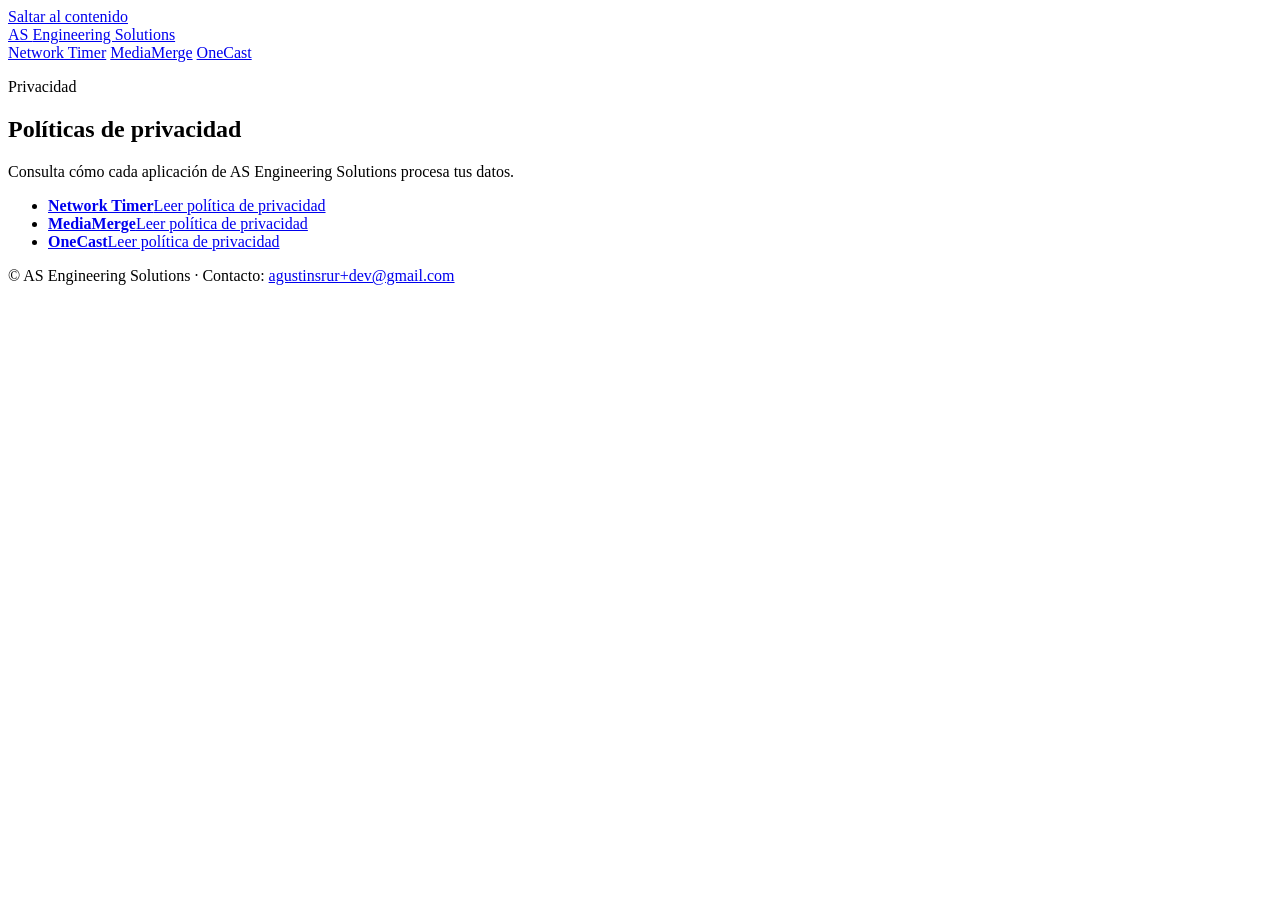
<file: docs/index.html>
<!doctype html>
<html lang="es">
<head>
  <meta charset="utf-8">
  <meta name="viewport" content="width=device-width, initial-scale=1">
  <meta name="description" content="Políticas de privacidad de AS Engineering Solutions">
  <link rel="canonical" href="https://as-engineering-solutions.github.io/privacy-policies/">
  <link rel="stylesheet" href="https://as-engineering-solutions.github.io/privacy-policies/assets/site.css">
  <title>Políticas de privacidad | AS Engineering Solutions</title>
</head>
<body>
  <a class="skip" href="#main">Saltar al contenido</a>
  <header class="site-header"><div class="shell header-inner">
    <a class="brand" href="https://as-engineering-solutions.github.io/privacy-policies/">AS <span>Engineering Solutions</span></a>
    <nav aria-label="Aplicaciones"><a href="https://as-engineering-solutions.github.io/privacy-policies/network-timer/">Network Timer</a> <a href="https://as-engineering-solutions.github.io/privacy-policies/media-merge/">MediaMerge</a> <a href="https://as-engineering-solutions.github.io/privacy-policies/onecast/">OneCast</a></nav>
  </div></header>
  <main id="main" class="shell"><section class="home"><p class="eyebrow">Privacidad</p><h1>Políticas de privacidad</h1><p>Consulta cómo cada aplicación de AS Engineering Solutions procesa tus datos.</p><ul class="policy-list"><li><a href="https://as-engineering-solutions.github.io/privacy-policies/network-timer/"><strong>Network Timer</strong><span>Leer política de privacidad</span></a></li><li><a href="https://as-engineering-solutions.github.io/privacy-policies/media-merge/"><strong>MediaMerge</strong><span>Leer política de privacidad</span></a></li><li><a href="https://as-engineering-solutions.github.io/privacy-policies/onecast/"><strong>OneCast</strong><span>Leer política de privacidad</span></a></li></ul></section></main>
  <footer class="shell footer">© AS Engineering Solutions · Contacto: <a href="mailto:agustinsrur+dev@gmail.com">agustinsrur+dev@gmail.com</a></footer>
</body>
</html>
</file>
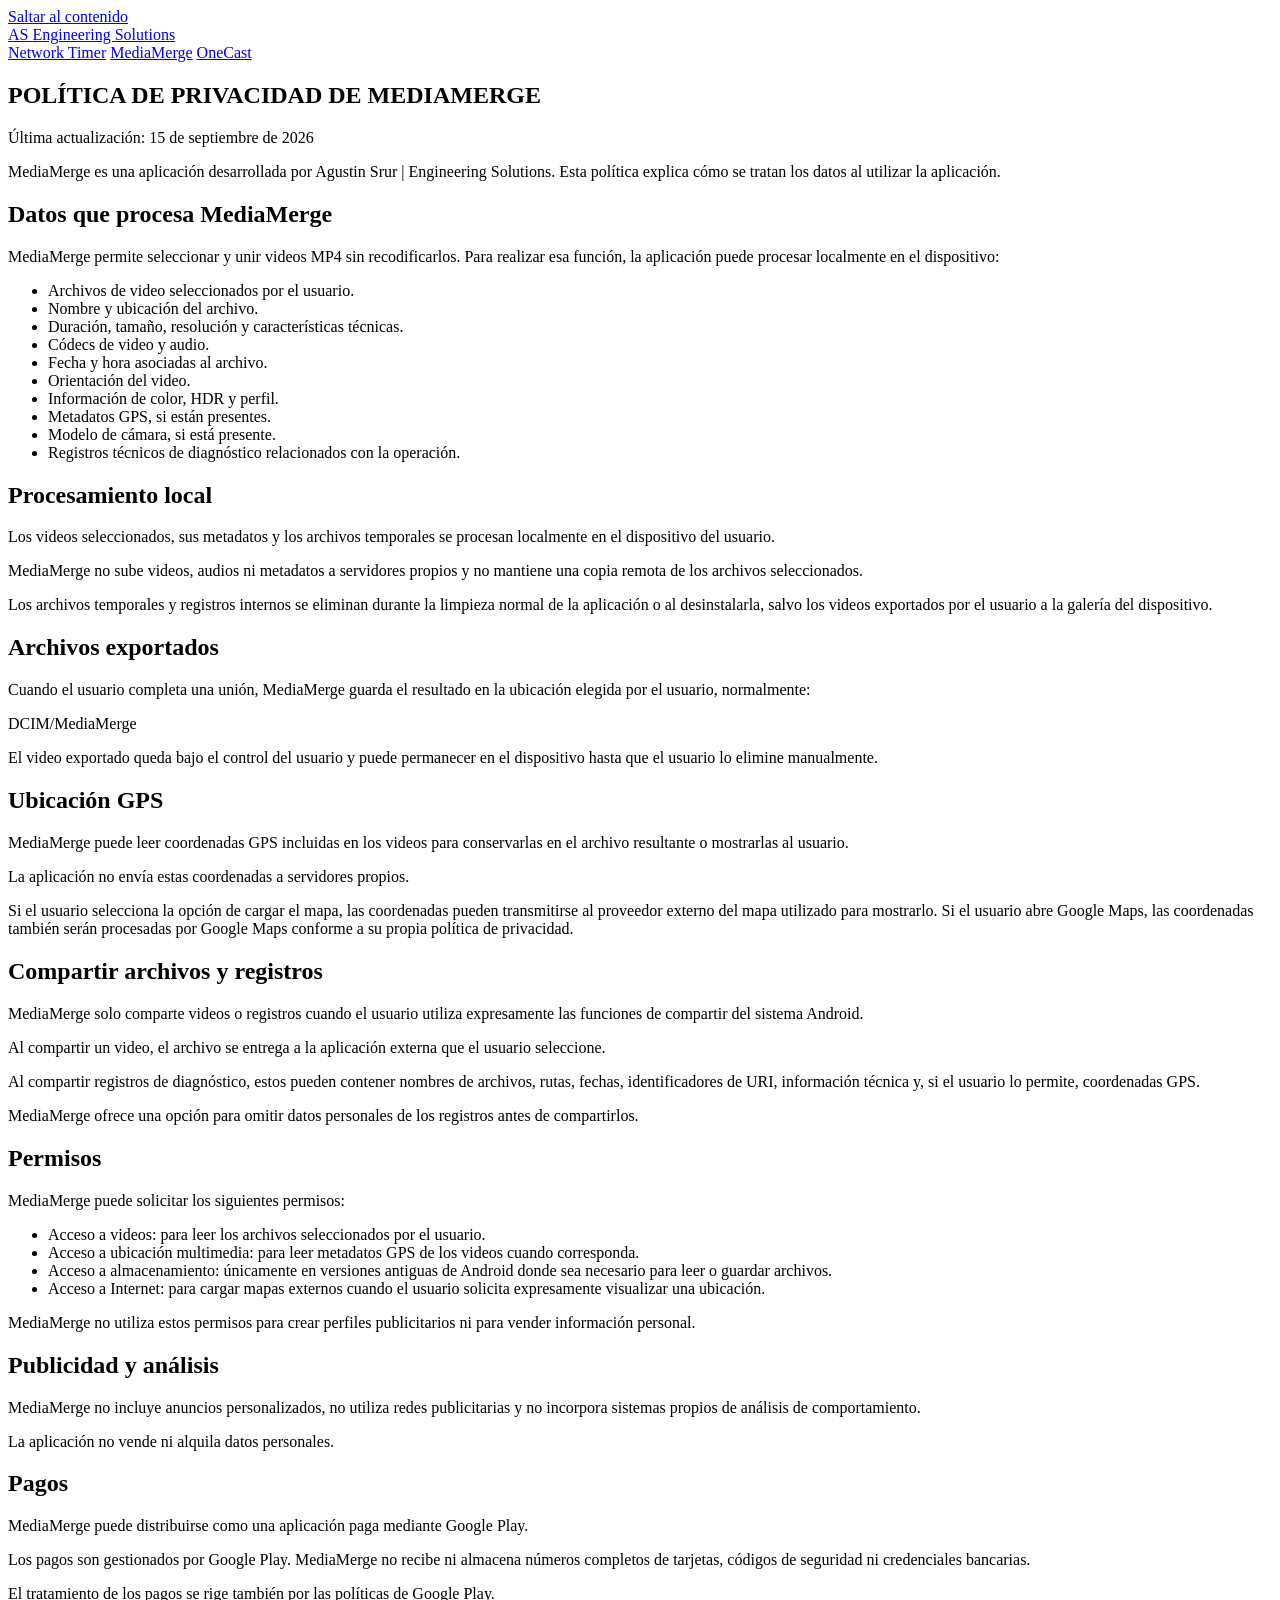
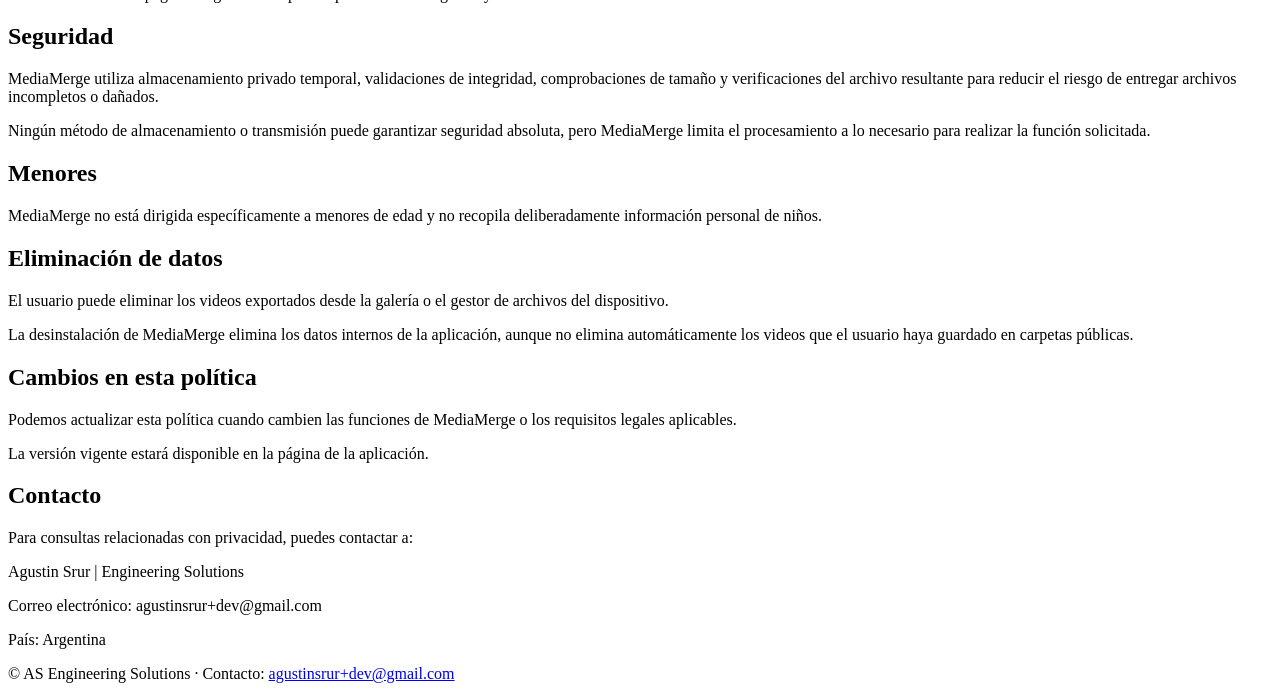
<file: docs/media-merge/index.html>
<!doctype html>
<html lang="es">
<head>
  <meta charset="utf-8">
  <meta name="viewport" content="width=device-width, initial-scale=1">
  <meta name="description" content="Política de privacidad de MediaMerge de AS Engineering Solutions">
  <link rel="canonical" href="https://as-engineering-solutions.github.io/privacy-policies/media-merge/">
  <link rel="stylesheet" href="https://as-engineering-solutions.github.io/privacy-policies/assets/site.css">
  <title>Política de privacidad de MediaMerge | AS Engineering Solutions</title>
</head>
<body>
  <a class="skip" href="#main">Saltar al contenido</a>
  <header class="site-header"><div class="shell header-inner">
    <a class="brand" href="https://as-engineering-solutions.github.io/privacy-policies/">AS <span>Engineering Solutions</span></a>
    <nav aria-label="Aplicaciones"><a href="https://as-engineering-solutions.github.io/privacy-policies/network-timer/">Network Timer</a> <a href="https://as-engineering-solutions.github.io/privacy-policies/media-merge/" aria-current="page">MediaMerge</a> <a href="https://as-engineering-solutions.github.io/privacy-policies/onecast/">OneCast</a></nav>
  </div></header>
  <main id="main" class="shell"><article class="policy"><h1>POLÍTICA DE PRIVACIDAD DE MEDIAMERGE</h1>
<p class="updated">Última actualización: 15 de septiembre de 2026</p>
<p>MediaMerge es una aplicación desarrollada por Agustin Srur | Engineering Solutions. Esta política explica cómo se tratan los datos al utilizar la aplicación.</p>
<h2>Datos que procesa MediaMerge</h2>
<p>MediaMerge permite seleccionar y unir videos MP4 sin recodificarlos. Para realizar esa función, la aplicación puede procesar localmente en el dispositivo:</p>
<ul><li>Archivos de video seleccionados por el usuario.</li><li>Nombre y ubicación del archivo.</li><li>Duración, tamaño, resolución y características técnicas.</li><li>Códecs de video y audio.</li><li>Fecha y hora asociadas al archivo.</li><li>Orientación del video.</li><li>Información de color, HDR y perfil.</li><li>Metadatos GPS, si están presentes.</li><li>Modelo de cámara, si está presente.</li><li>Registros técnicos de diagnóstico relacionados con la operación.</li></ul>
<h2>Procesamiento local</h2>
<p>Los videos seleccionados, sus metadatos y los archivos temporales se procesan localmente en el dispositivo del usuario.</p>
<p>MediaMerge no sube videos, audios ni metadatos a servidores propios y no mantiene una copia remota de los archivos seleccionados.</p>
<p>Los archivos temporales y registros internos se eliminan durante la limpieza normal de la aplicación o al desinstalarla, salvo los videos exportados por el usuario a la galería del dispositivo.</p>
<h2>Archivos exportados</h2>
<p>Cuando el usuario completa una unión, MediaMerge guarda el resultado en la ubicación elegida por el usuario, normalmente:</p>
<p>DCIM/MediaMerge</p>
<p>El video exportado queda bajo el control del usuario y puede permanecer en el dispositivo hasta que el usuario lo elimine manualmente.</p>
<h2>Ubicación GPS</h2>
<p>MediaMerge puede leer coordenadas GPS incluidas en los videos para conservarlas en el archivo resultante o mostrarlas al usuario.</p>
<p>La aplicación no envía estas coordenadas a servidores propios.</p>
<p>Si el usuario selecciona la opción de cargar el mapa, las coordenadas pueden transmitirse al proveedor externo del mapa utilizado para mostrarlo. Si el usuario abre Google Maps, las coordenadas también serán procesadas por Google Maps conforme a su propia política de privacidad.</p>
<h2>Compartir archivos y registros</h2>
<p>MediaMerge solo comparte videos o registros cuando el usuario utiliza expresamente las funciones de compartir del sistema Android.</p>
<p>Al compartir un video, el archivo se entrega a la aplicación externa que el usuario seleccione.</p>
<p>Al compartir registros de diagnóstico, estos pueden contener nombres de archivos, rutas, fechas, identificadores de URI, información técnica y, si el usuario lo permite, coordenadas GPS.</p>
<p>MediaMerge ofrece una opción para omitir datos personales de los registros antes de compartirlos.</p>
<h2>Permisos</h2>
<p>MediaMerge puede solicitar los siguientes permisos:</p>
<ul><li>Acceso a videos: para leer los archivos seleccionados por el usuario.</li><li>Acceso a ubicación multimedia: para leer metadatos GPS de los videos cuando corresponda.</li><li>Acceso a almacenamiento: únicamente en versiones antiguas de Android donde sea necesario para leer o guardar archivos.</li><li>Acceso a Internet: para cargar mapas externos cuando el usuario solicita expresamente visualizar una ubicación.</li></ul>
<p>MediaMerge no utiliza estos permisos para crear perfiles publicitarios ni para vender información personal.</p>
<h2>Publicidad y análisis</h2>
<p>MediaMerge no incluye anuncios personalizados, no utiliza redes publicitarias y no incorpora sistemas propios de análisis de comportamiento.</p>
<p>La aplicación no vende ni alquila datos personales.</p>
<h2>Pagos</h2>
<p>MediaMerge puede distribuirse como una aplicación paga mediante Google Play.</p>
<p>Los pagos son gestionados por Google Play. MediaMerge no recibe ni almacena números completos de tarjetas, códigos de seguridad ni credenciales bancarias.</p>
<p>El tratamiento de los pagos se rige también por las políticas de Google Play.</p>
<h2>Seguridad</h2>
<p>MediaMerge utiliza almacenamiento privado temporal, validaciones de integridad, comprobaciones de tamaño y verificaciones del archivo resultante para reducir el riesgo de entregar archivos incompletos o dañados.</p>
<p>Ningún método de almacenamiento o transmisión puede garantizar seguridad absoluta, pero MediaMerge limita el procesamiento a lo necesario para realizar la función solicitada.</p>
<h2>Menores</h2>
<p>MediaMerge no está dirigida específicamente a menores de edad y no recopila deliberadamente información personal de niños.</p>
<h2>Eliminación de datos</h2>
<p>El usuario puede eliminar los videos exportados desde la galería o el gestor de archivos del dispositivo.</p>
<p>La desinstalación de MediaMerge elimina los datos internos de la aplicación, aunque no elimina automáticamente los videos que el usuario haya guardado en carpetas públicas.</p>
<h2>Cambios en esta política</h2>
<p>Podemos actualizar esta política cuando cambien las funciones de MediaMerge o los requisitos legales aplicables.</p>
<p>La versión vigente estará disponible en la página de la aplicación.</p>
<h2>Contacto</h2>
<p>Para consultas relacionadas con privacidad, puedes contactar a:</p>
<p>Agustin Srur | Engineering Solutions</p>
<p>Correo electrónico: agustinsrur+dev@gmail.com</p>
<p>País: Argentina</p>
</article></main>
  <footer class="shell footer">© AS Engineering Solutions · Contacto: <a href="mailto:agustinsrur+dev@gmail.com">agustinsrur+dev@gmail.com</a></footer>
</body>
</html>
</file>
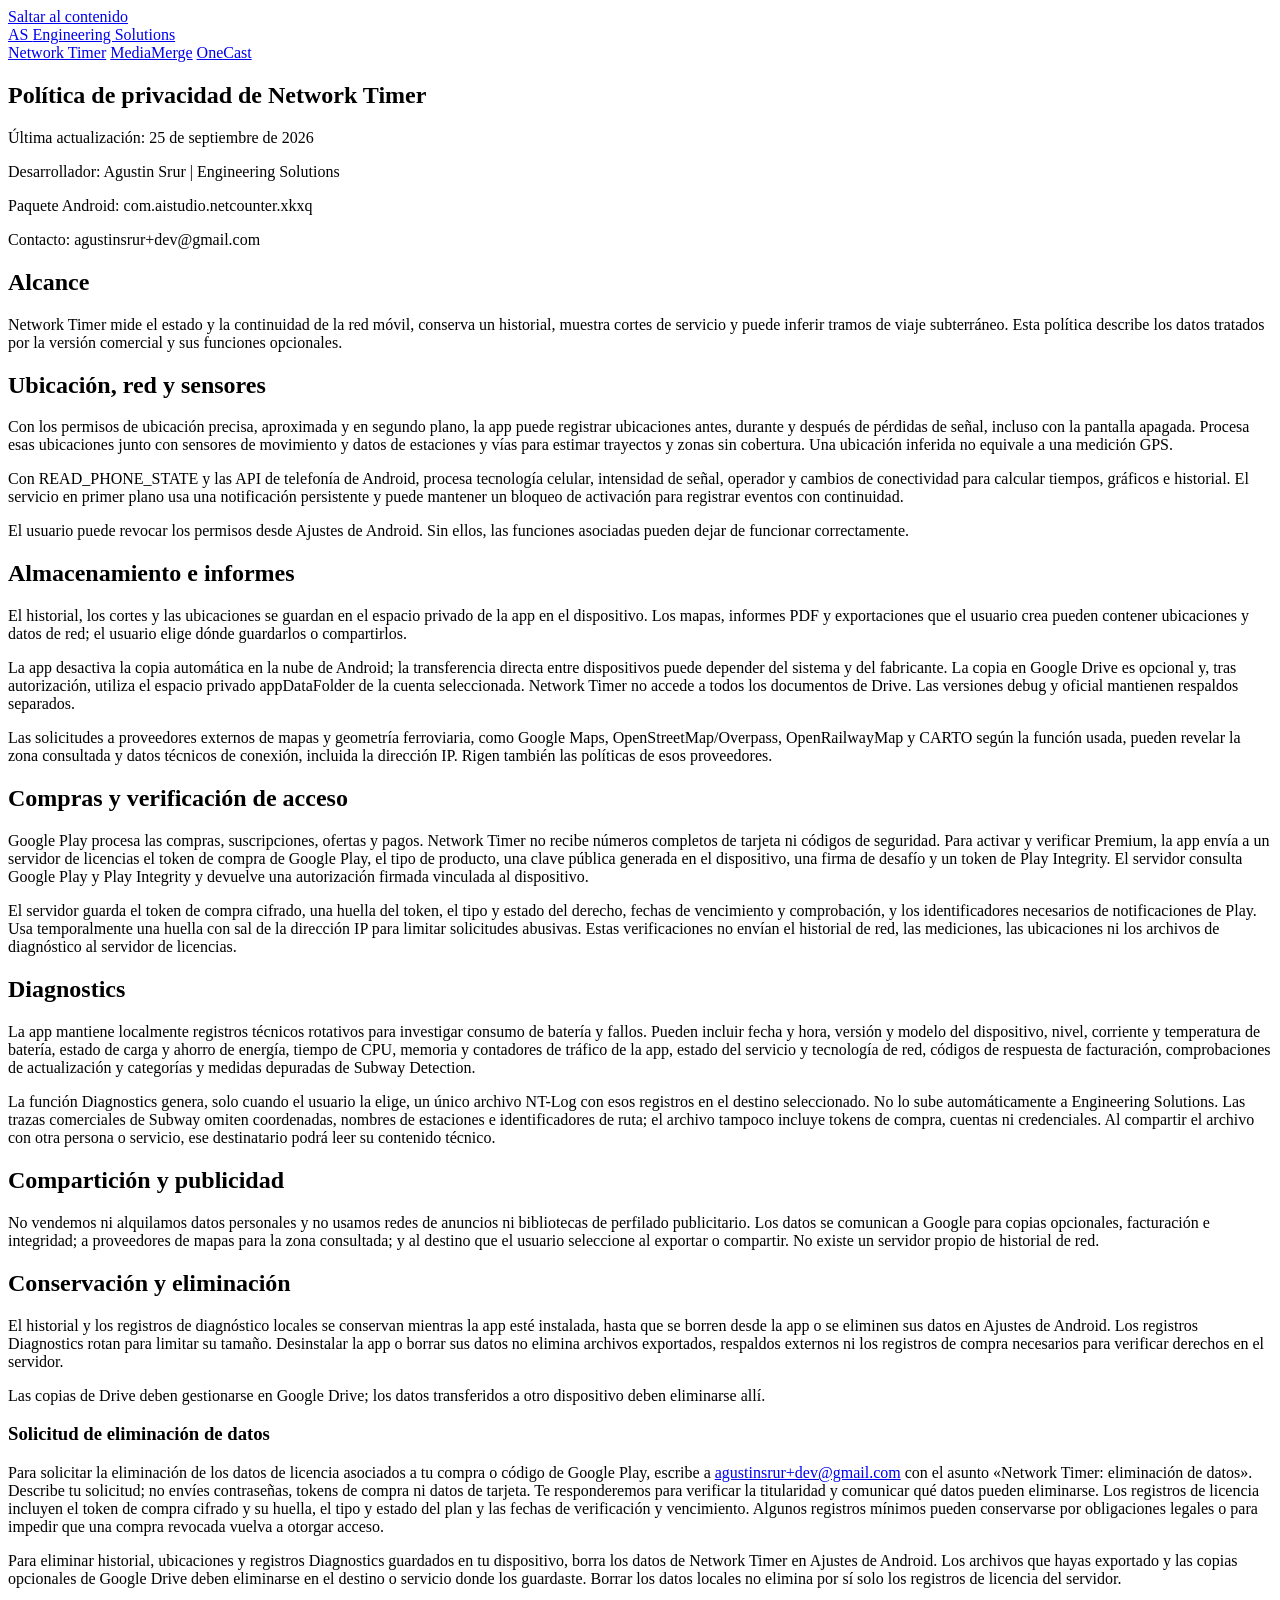
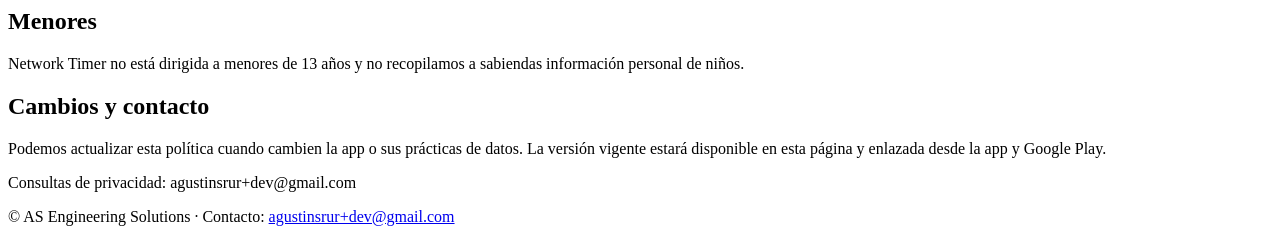
<file: docs/network-timer/index.html>
<!doctype html>
<html lang="es">
<head>
  <meta charset="utf-8">
  <meta name="viewport" content="width=device-width, initial-scale=1">
  <meta name="description" content="Política de privacidad de Network Timer de AS Engineering Solutions">
  <link rel="canonical" href="https://as-engineering-solutions.github.io/privacy-policies/network-timer/">
  <link rel="stylesheet" href="https://as-engineering-solutions.github.io/privacy-policies/assets/site.css">
  <title>Política de privacidad de Network Timer | AS Engineering Solutions</title>
</head>
<body>
  <a class="skip" href="#main">Saltar al contenido</a>
  <header class="site-header"><div class="shell header-inner">
    <a class="brand" href="https://as-engineering-solutions.github.io/privacy-policies/">AS <span>Engineering Solutions</span></a>
    <nav aria-label="Aplicaciones"><a href="https://as-engineering-solutions.github.io/privacy-policies/network-timer/" aria-current="page">Network Timer</a> <a href="https://as-engineering-solutions.github.io/privacy-policies/media-merge/">MediaMerge</a> <a href="https://as-engineering-solutions.github.io/privacy-policies/onecast/">OneCast</a></nav>
  </div></header>
  <main id="main" class="shell"><article class="policy"><h1>Política de privacidad de Network Timer</h1>
<p class="updated">Última actualización: 25 de septiembre de 2026</p>
<p>Desarrollador: Agustin Srur | Engineering Solutions</p>
<p>Paquete Android: com.aistudio.netcounter.xkxq</p>
<p>Contacto: agustinsrur+dev@gmail.com</p>
<h2>Alcance</h2>
<p>Network Timer mide el estado y la continuidad de la red móvil, conserva un historial, muestra cortes de servicio y puede inferir tramos de viaje subterráneo. Esta política describe los datos tratados por la versión comercial y sus funciones opcionales.</p>
<h2>Ubicación, red y sensores</h2>
<p>Con los permisos de ubicación precisa, aproximada y en segundo plano, la app puede registrar ubicaciones antes, durante y después de pérdidas de señal, incluso con la pantalla apagada. Procesa esas ubicaciones junto con sensores de movimiento y datos de estaciones y vías para estimar trayectos y zonas sin cobertura. Una ubicación inferida no equivale a una medición GPS.</p>
<p>Con READ_PHONE_STATE y las API de telefonía de Android, procesa tecnología celular, intensidad de señal, operador y cambios de conectividad para calcular tiempos, gráficos e historial. El servicio en primer plano usa una notificación persistente y puede mantener un bloqueo de activación para registrar eventos con continuidad.</p>
<p>El usuario puede revocar los permisos desde Ajustes de Android. Sin ellos, las funciones asociadas pueden dejar de funcionar correctamente.</p>
<h2>Almacenamiento e informes</h2>
<p>El historial, los cortes y las ubicaciones se guardan en el espacio privado de la app en el dispositivo. Los mapas, informes PDF y exportaciones que el usuario crea pueden contener ubicaciones y datos de red; el usuario elige dónde guardarlos o compartirlos.</p>
<p>La app desactiva la copia automática en la nube de Android; la transferencia directa entre dispositivos puede depender del sistema y del fabricante. La copia en Google Drive es opcional y, tras autorización, utiliza el espacio privado appDataFolder de la cuenta seleccionada. Network Timer no accede a todos los documentos de Drive. Las versiones debug y oficial mantienen respaldos separados.</p>
<p>Las solicitudes a proveedores externos de mapas y geometría ferroviaria, como Google Maps, OpenStreetMap/Overpass, OpenRailwayMap y CARTO según la función usada, pueden revelar la zona consultada y datos técnicos de conexión, incluida la dirección IP. Rigen también las políticas de esos proveedores.</p>
<h2>Compras y verificación de acceso</h2>
<p>Google Play procesa las compras, suscripciones, ofertas y pagos. Network Timer no recibe números completos de tarjeta ni códigos de seguridad. Para activar y verificar Premium, la app envía a un servidor de licencias el token de compra de Google Play, el tipo de producto, una clave pública generada en el dispositivo, una firma de desafío y un token de Play Integrity. El servidor consulta Google Play y Play Integrity y devuelve una autorización firmada vinculada al dispositivo.</p>
<p>El servidor guarda el token de compra cifrado, una huella del token, el tipo y estado del derecho, fechas de vencimiento y comprobación, y los identificadores necesarios de notificaciones de Play. Usa temporalmente una huella con sal de la dirección IP para limitar solicitudes abusivas. Estas verificaciones no envían el historial de red, las mediciones, las ubicaciones ni los archivos de diagnóstico al servidor de licencias.</p>
<h2>Diagnostics</h2>
<p>La app mantiene localmente registros técnicos rotativos para investigar consumo de batería y fallos. Pueden incluir fecha y hora, versión y modelo del dispositivo, nivel, corriente y temperatura de batería, estado de carga y ahorro de energía, tiempo de CPU, memoria y contadores de tráfico de la app, estado del servicio y tecnología de red, códigos de respuesta de facturación, comprobaciones de actualización y categorías y medidas depuradas de Subway Detection.</p>
<p>La función Diagnostics genera, solo cuando el usuario la elige, un único archivo NT-Log con esos registros en el destino seleccionado. No lo sube automáticamente a Engineering Solutions. Las trazas comerciales de Subway omiten coordenadas, nombres de estaciones e identificadores de ruta; el archivo tampoco incluye tokens de compra, cuentas ni credenciales. Al compartir el archivo con otra persona o servicio, ese destinatario podrá leer su contenido técnico.</p>
<h2>Compartición y publicidad</h2>
<p>No vendemos ni alquilamos datos personales y no usamos redes de anuncios ni bibliotecas de perfilado publicitario. Los datos se comunican a Google para copias opcionales, facturación e integridad; a proveedores de mapas para la zona consultada; y al destino que el usuario seleccione al exportar o compartir. No existe un servidor propio de historial de red.</p>
<h2>Conservación y eliminación</h2>
<p>El historial y los registros de diagnóstico locales se conservan mientras la app esté instalada, hasta que se borren desde la app o se eliminen sus datos en Ajustes de Android. Los registros Diagnostics rotan para limitar su tamaño. Desinstalar la app o borrar sus datos no elimina archivos exportados, respaldos externos ni los registros de compra necesarios para verificar derechos en el servidor.</p>
<p>Las copias de Drive deben gestionarse en Google Drive; los datos transferidos a otro dispositivo deben eliminarse allí.</p>
<h3 id="eliminacion-de-datos">Solicitud de eliminación de datos</h3>
<p>Para solicitar la eliminación de los datos de licencia asociados a tu compra o código de Google Play, escribe a <a href="mailto:agustinsrur+dev@gmail.com">agustinsrur+dev@gmail.com</a> con el asunto «Network Timer: eliminación de datos». Describe tu solicitud; no envíes contraseñas, tokens de compra ni datos de tarjeta. Te responderemos para verificar la titularidad y comunicar qué datos pueden eliminarse. Los registros de licencia incluyen el token de compra cifrado y su huella, el tipo y estado del plan y las fechas de verificación y vencimiento. Algunos registros mínimos pueden conservarse por obligaciones legales o para impedir que una compra revocada vuelva a otorgar acceso.</p>
<p>Para eliminar historial, ubicaciones y registros Diagnostics guardados en tu dispositivo, borra los datos de Network Timer en Ajustes de Android. Los archivos que hayas exportado y las copias opcionales de Google Drive deben eliminarse en el destino o servicio donde los guardaste. Borrar los datos locales no elimina por sí solo los registros de licencia del servidor.</p>
<h2>Menores</h2>
<p>Network Timer no está dirigida a menores de 13 años y no recopilamos a sabiendas información personal de niños.</p>
<h2>Cambios y contacto</h2>
<p>Podemos actualizar esta política cuando cambien la app o sus prácticas de datos. La versión vigente estará disponible en esta página y enlazada desde la app y Google Play.</p>
<p>Consultas de privacidad: agustinsrur+dev@gmail.com</p>
</article></main>
  <footer class="shell footer">© AS Engineering Solutions · Contacto: <a href="mailto:agustinsrur+dev@gmail.com">agustinsrur+dev@gmail.com</a></footer>
</body>
</html>
</file>
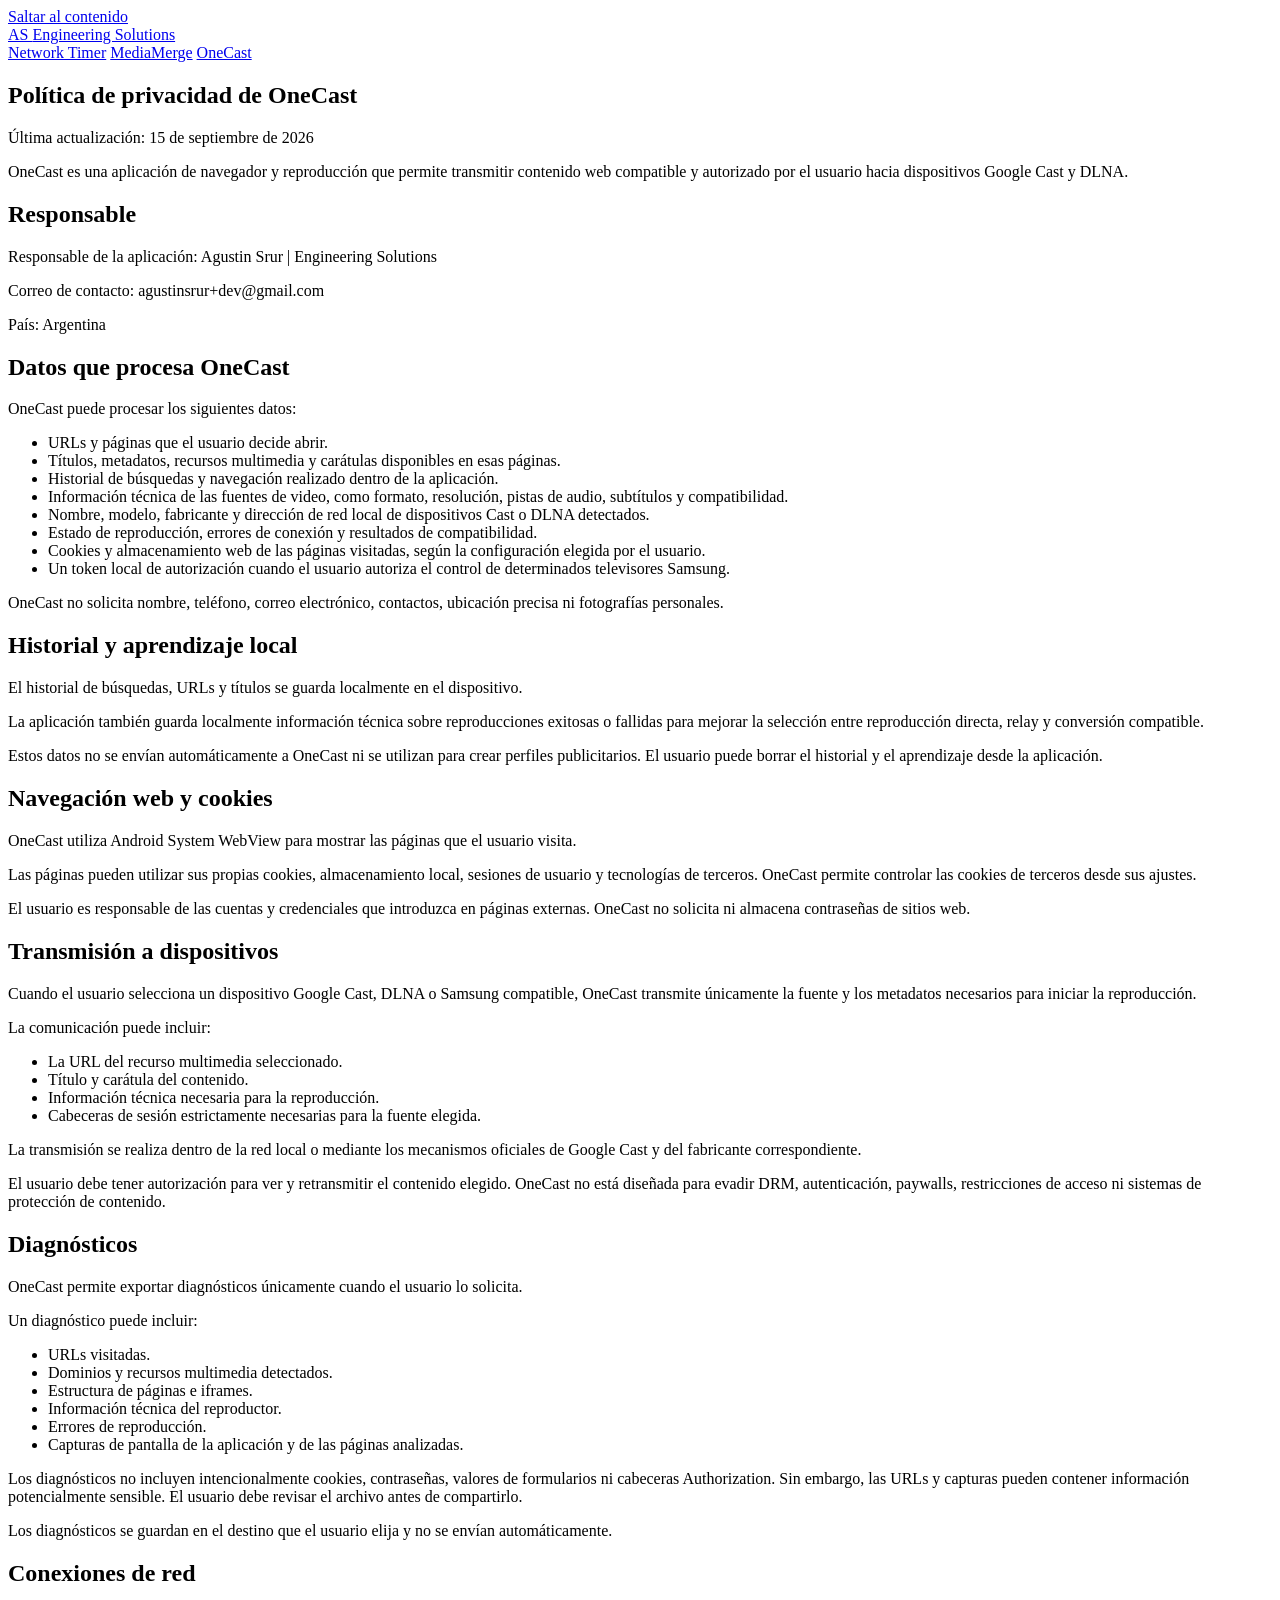
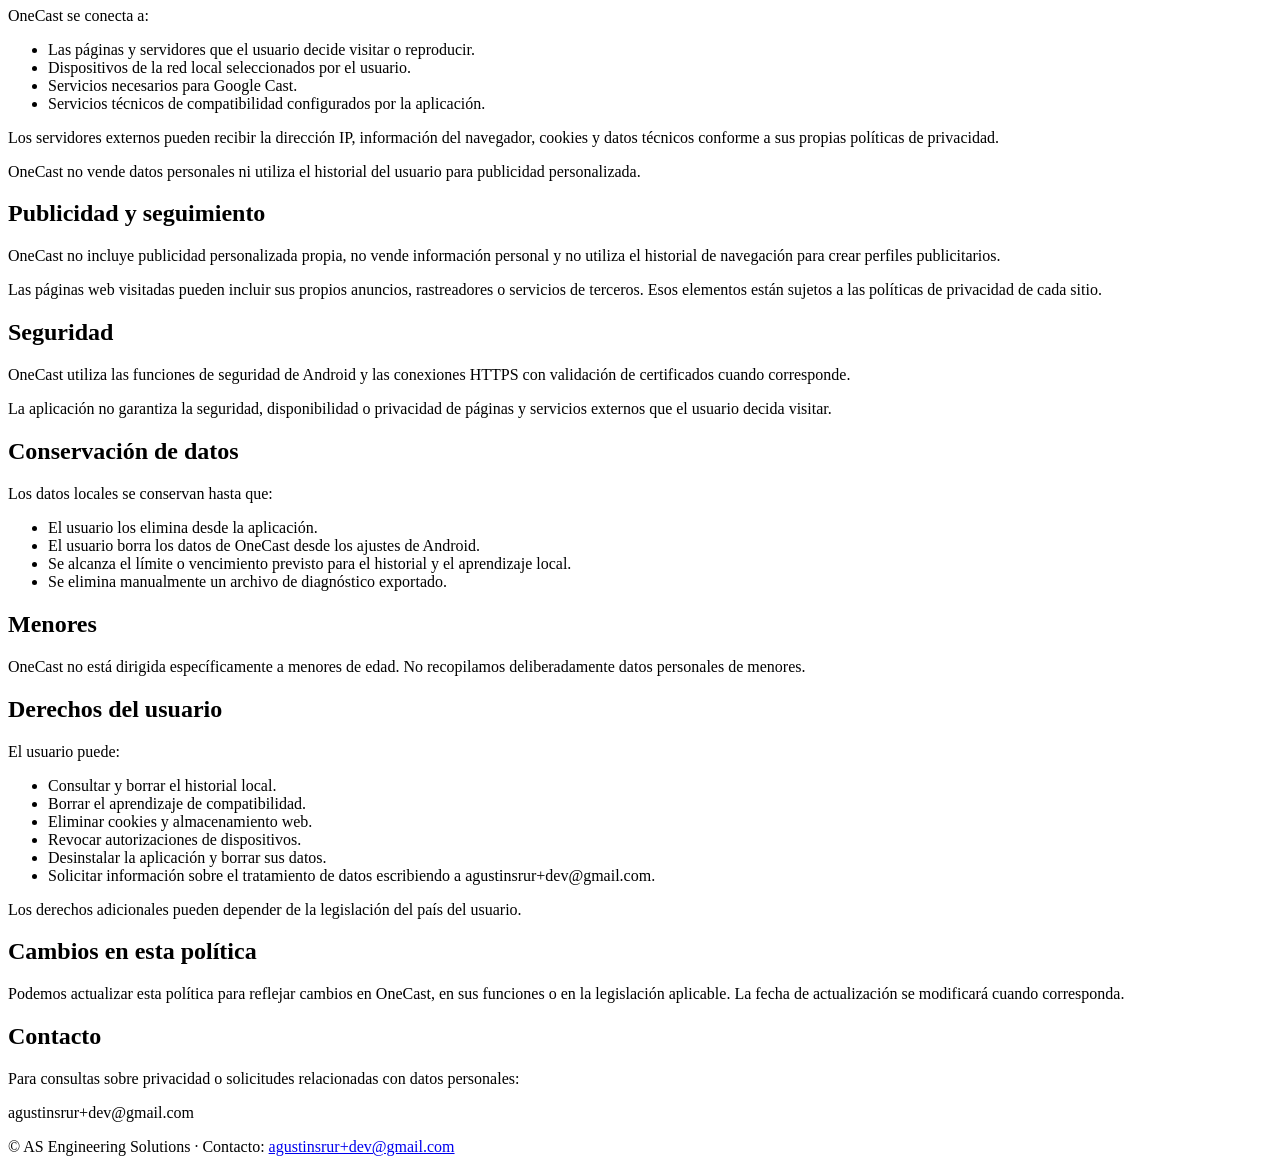
<file: docs/onecast/index.html>
<!doctype html>
<html lang="es">
<head>
  <meta charset="utf-8">
  <meta name="viewport" content="width=device-width, initial-scale=1">
  <meta name="description" content="Política de privacidad de OneCast de AS Engineering Solutions">
  <link rel="canonical" href="https://as-engineering-solutions.github.io/privacy-policies/onecast/">
  <link rel="stylesheet" href="https://as-engineering-solutions.github.io/privacy-policies/assets/site.css">
  <title>Política de privacidad de OneCast | AS Engineering Solutions</title>
</head>
<body>
  <a class="skip" href="#main">Saltar al contenido</a>
  <header class="site-header"><div class="shell header-inner">
    <a class="brand" href="https://as-engineering-solutions.github.io/privacy-policies/">AS <span>Engineering Solutions</span></a>
    <nav aria-label="Aplicaciones"><a href="https://as-engineering-solutions.github.io/privacy-policies/network-timer/">Network Timer</a> <a href="https://as-engineering-solutions.github.io/privacy-policies/media-merge/">MediaMerge</a> <a href="https://as-engineering-solutions.github.io/privacy-policies/onecast/" aria-current="page">OneCast</a></nav>
  </div></header>
  <main id="main" class="shell"><article class="policy"><h1>Política de privacidad de OneCast</h1>
<p class="updated">Última actualización: 15 de septiembre de 2026</p>
<p>OneCast es una aplicación de navegador y reproducción que permite transmitir contenido web compatible y autorizado por el usuario hacia dispositivos Google Cast y DLNA.</p>
<h2>Responsable</h2>
<p>Responsable de la aplicación: Agustin Srur | Engineering Solutions</p>
<p>Correo de contacto: agustinsrur+dev@gmail.com</p>
<p>País: Argentina</p>
<h2>Datos que procesa OneCast</h2>
<p>OneCast puede procesar los siguientes datos:</p>
<ul><li>URLs y páginas que el usuario decide abrir.</li><li>Títulos, metadatos, recursos multimedia y carátulas disponibles en esas páginas.</li><li>Historial de búsquedas y navegación realizado dentro de la aplicación.</li><li>Información técnica de las fuentes de video, como formato, resolución, pistas de audio, subtítulos y compatibilidad.</li><li>Nombre, modelo, fabricante y dirección de red local de dispositivos Cast o DLNA detectados.</li><li>Estado de reproducción, errores de conexión y resultados de compatibilidad.</li><li>Cookies y almacenamiento web de las páginas visitadas, según la configuración elegida por el usuario.</li><li>Un token local de autorización cuando el usuario autoriza el control de determinados televisores Samsung.</li></ul>
<p>OneCast no solicita nombre, teléfono, correo electrónico, contactos, ubicación precisa ni fotografías personales.</p>
<h2>Historial y aprendizaje local</h2>
<p>El historial de búsquedas, URLs y títulos se guarda localmente en el dispositivo.</p>
<p>La aplicación también guarda localmente información técnica sobre reproducciones exitosas o fallidas para mejorar la selección entre reproducción directa, relay y conversión compatible.</p>
<p>Estos datos no se envían automáticamente a OneCast ni se utilizan para crear perfiles publicitarios. El usuario puede borrar el historial y el aprendizaje desde la aplicación.</p>
<h2>Navegación web y cookies</h2>
<p>OneCast utiliza Android System WebView para mostrar las páginas que el usuario visita.</p>
<p>Las páginas pueden utilizar sus propias cookies, almacenamiento local, sesiones de usuario y tecnologías de terceros. OneCast permite controlar las cookies de terceros desde sus ajustes.</p>
<p>El usuario es responsable de las cuentas y credenciales que introduzca en páginas externas. OneCast no solicita ni almacena contraseñas de sitios web.</p>
<h2>Transmisión a dispositivos</h2>
<p>Cuando el usuario selecciona un dispositivo Google Cast, DLNA o Samsung compatible, OneCast transmite únicamente la fuente y los metadatos necesarios para iniciar la reproducción.</p>
<p>La comunicación puede incluir:</p>
<ul><li>La URL del recurso multimedia seleccionado.</li><li>Título y carátula del contenido.</li><li>Información técnica necesaria para la reproducción.</li><li>Cabeceras de sesión estrictamente necesarias para la fuente elegida.</li></ul>
<p>La transmisión se realiza dentro de la red local o mediante los mecanismos oficiales de Google Cast y del fabricante correspondiente.</p>
<p>El usuario debe tener autorización para ver y retransmitir el contenido elegido. OneCast no está diseñada para evadir DRM, autenticación, paywalls, restricciones de acceso ni sistemas de protección de contenido.</p>
<h2>Diagnósticos</h2>
<p>OneCast permite exportar diagnósticos únicamente cuando el usuario lo solicita.</p>
<p>Un diagnóstico puede incluir:</p>
<ul><li>URLs visitadas.</li><li>Dominios y recursos multimedia detectados.</li><li>Estructura de páginas e iframes.</li><li>Información técnica del reproductor.</li><li>Errores de reproducción.</li><li>Capturas de pantalla de la aplicación y de las páginas analizadas.</li></ul>
<p>Los diagnósticos no incluyen intencionalmente cookies, contraseñas, valores de formularios ni cabeceras Authorization. Sin embargo, las URLs y capturas pueden contener información potencialmente sensible. El usuario debe revisar el archivo antes de compartirlo.</p>
<p>Los diagnósticos se guardan en el destino que el usuario elija y no se envían automáticamente.</p>
<h2>Conexiones de red</h2>
<p>OneCast se conecta a:</p>
<ul><li>Las páginas y servidores que el usuario decide visitar o reproducir.</li><li>Dispositivos de la red local seleccionados por el usuario.</li><li>Servicios necesarios para Google Cast.</li><li>Servicios técnicos de compatibilidad configurados por la aplicación.</li></ul>
<p>Los servidores externos pueden recibir la dirección IP, información del navegador, cookies y datos técnicos conforme a sus propias políticas de privacidad.</p>
<p>OneCast no vende datos personales ni utiliza el historial del usuario para publicidad personalizada.</p>
<h2>Publicidad y seguimiento</h2>
<p>OneCast no incluye publicidad personalizada propia, no vende información personal y no utiliza el historial de navegación para crear perfiles publicitarios.</p>
<p>Las páginas web visitadas pueden incluir sus propios anuncios, rastreadores o servicios de terceros. Esos elementos están sujetos a las políticas de privacidad de cada sitio.</p>
<h2>Seguridad</h2>
<p>OneCast utiliza las funciones de seguridad de Android y las conexiones HTTPS con validación de certificados cuando corresponde.</p>
<p>La aplicación no garantiza la seguridad, disponibilidad o privacidad de páginas y servicios externos que el usuario decida visitar.</p>
<h2>Conservación de datos</h2>
<p>Los datos locales se conservan hasta que:</p>
<ul><li>El usuario los elimina desde la aplicación.</li><li>El usuario borra los datos de OneCast desde los ajustes de Android.</li><li>Se alcanza el límite o vencimiento previsto para el historial y el aprendizaje local.</li><li>Se elimina manualmente un archivo de diagnóstico exportado.</li></ul>
<h2>Menores</h2>
<p>OneCast no está dirigida específicamente a menores de edad. No recopilamos deliberadamente datos personales de menores.</p>
<h2>Derechos del usuario</h2>
<p>El usuario puede:</p>
<ul><li>Consultar y borrar el historial local.</li><li>Borrar el aprendizaje de compatibilidad.</li><li>Eliminar cookies y almacenamiento web.</li><li>Revocar autorizaciones de dispositivos.</li><li>Desinstalar la aplicación y borrar sus datos.</li><li>Solicitar información sobre el tratamiento de datos escribiendo a agustinsrur+dev@gmail.com.</li></ul>
<p>Los derechos adicionales pueden depender de la legislación del país del usuario.</p>
<h2>Cambios en esta política</h2>
<p>Podemos actualizar esta política para reflejar cambios en OneCast, en sus funciones o en la legislación aplicable. La fecha de actualización se modificará cuando corresponda.</p>
<h2>Contacto</h2>
<p>Para consultas sobre privacidad o solicitudes relacionadas con datos personales:</p>
<p>agustinsrur+dev@gmail.com</p>
</article></main>
  <footer class="shell footer">© AS Engineering Solutions · Contacto: <a href="mailto:agustinsrur+dev@gmail.com">agustinsrur+dev@gmail.com</a></footer>
</body>
</html>
</file>
